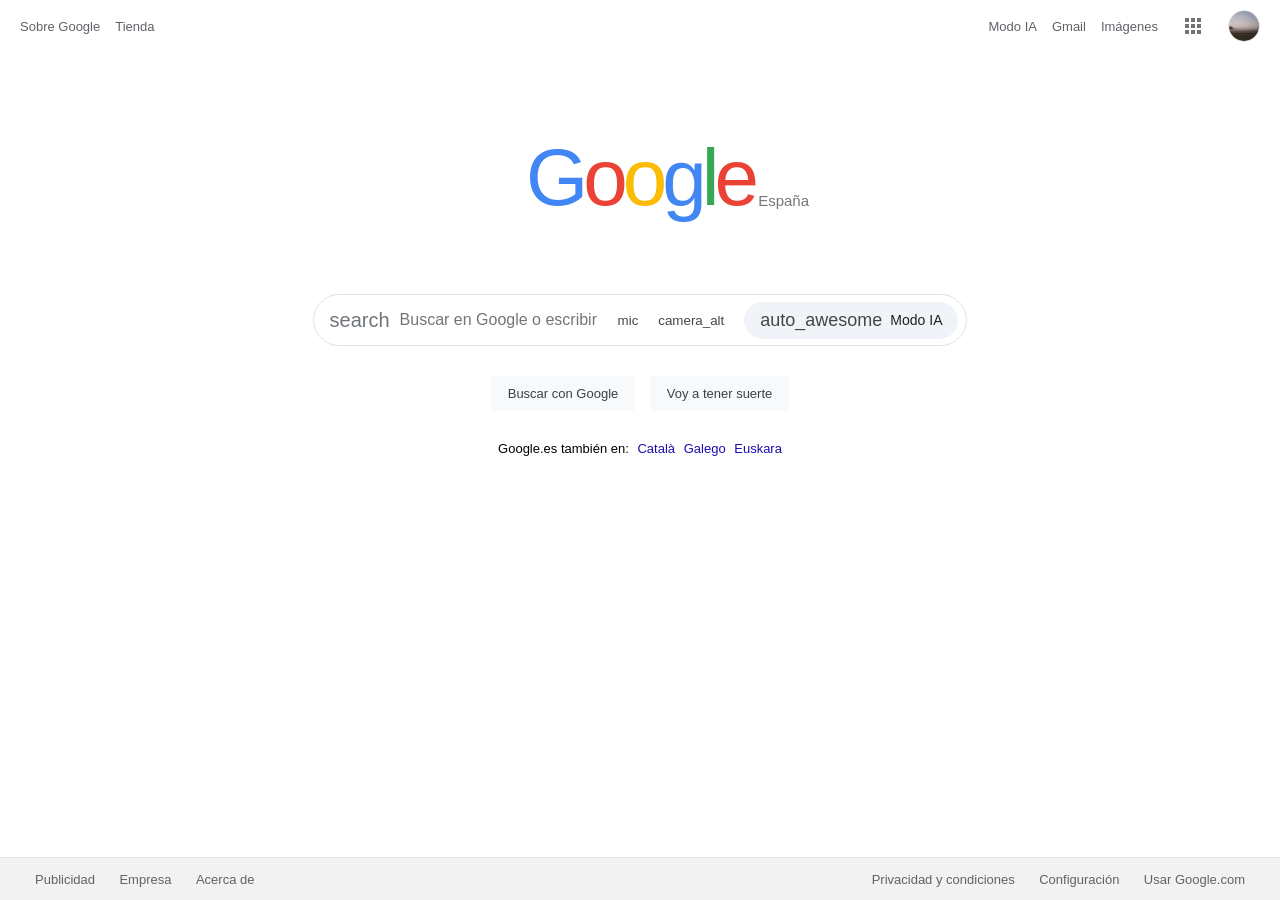
<file: iconos/Google Clone.html>
<!DOCTYPE html>
<!-- saved from url=(0032)http://127.0.0.1:5500/index.html -->
<html lang="es"><head><meta http-equiv="Content-Type" content="text/html; charset=UTF-8"><style>body {transition: opacity ease-in 0.2s; } 
body[unresolved] {opacity: 0; display: block; overflow: hidden; position: relative; } 
</style>
    
    <title>Google Clone</title>
    <link rel="stylesheet" href="./Google Clone_files/style.css">
    <link href="./Google Clone_files/icon" rel="stylesheet">
</head>

<body>
    <header class="top-nav">
        <div class="nav-left">
            <a href="http://127.0.0.1:5500/index.html#">Sobre Google</a>
            <a href="http://127.0.0.1:5500/index.html#">Tienda</a>
        </div>

        <div class="nav-right">
            <a href="http://127.0.0.1:5500/index.html#">Modo IA</a>
            <a href="http://127.0.0.1:5500/index.html#">Gmail</a>
            <a href="http://127.0.0.1:5500/index.html#">Imágenes</a>

            <table class="iconos-cuadricula">
                <tbody><tr>
                    <td></td>
                    <td></td>
                    <td></td>
                </tr>
                <tr>
                    <td></td>
                    <td></td>
                    <td></td>
                </tr>
                <tr>
                    <td></td>
                    <td></td>
                    <td></td>
                </tr>
            </tbody></table>

            <!-- Contenedor del avatar -->
            <div class="google-avatar" onclick="changeImage()">
                <img id="random-avatar" src="./Google Clone_files/313-200x200.jpg" alt="Imagen circular">
            </div>
        </div>

        <script>
            function changeImage() {
                const img = document.getElementById('random-avatar');
                // Añadimos un parámetro random para que el navegador no use la imagen en caché
                img.src = "https://picsum.photos" + Math.random();
            }
        </script>

    </header>

    <!-- Contenido Principal -->
    <main class="main-content">
        <!-- Logo de Google hecho con letras individuales -->
        <div class="logo-text">
            <span class="blue">G</span><span class="red">o</span><span class="yellow">o</span><span class="blue">g</span><span class="green">l</span><span class="red">e</span>
            <span class="country">España</span>
        </div>

        <div class="search-wrapper">
            <div class="search-bar">
                <!-- Icono Lupa -->
                <span class="material-icons-outlined search-icon">search</span>

                <!-- Input de texto -->
                <input type="text" placeholder="Buscar en Google o escribir una URL" class="search-input">

                <!-- Herramientas (Mic, Lens y Modo IA) -->
                <div class="tools-container">
                    <button class="tool-btn"><span class="material-icons-outlined">mic</span></button>
                    <button class="tool-btn"><span class="material-icons-outlined">camera_alt</span></button>

                    <button class="ai-button">
                        <span class="material-icons-outlined ai-icon">auto_awesome</span>
                        Modo IA
                    </button>
                </div>
            </div>
        </div>
        <div class="buttons">
            <button>Buscar con Google</button>
            <button>Voy a tener suerte</button>
        </div>

        <div class="languages">
            Google.es también en: <a href="http://127.0.0.1:5500/index.html#">Català</a> <a href="http://127.0.0.1:5500/index.html#">Galego</a> <a href="http://127.0.0.1:5500/index.html#">Euskara</a>
        </div>
    </main>

    <!-- Barra Inferior -->
    <footer class="footer">
        <div class="footer-left">
            <a href="http://127.0.0.1:5500/index.html#">Publicidad</a>
            <a href="http://127.0.0.1:5500/index.html#">Empresa</a>
            <a href="http://127.0.0.1:5500/index.html#">Acerca de</a>
        </div>
        <div class="footer-right">
            <a href="http://127.0.0.1:5500/index.html#">Privacidad y condiciones</a>
            <a href="http://127.0.0.1:5500/index.html#">Configuración</a>
            <a href="http://127.0.0.1:5500/index.html#">Usar Google.com</a>
        </div>
    </footer>
<!-- Code injected by live-server -->
<script>
	// <![CDATA[  <-- For SVG support
	if ('WebSocket' in window) {
		(function () {
			function refreshCSS() {
				var sheets = [].slice.call(document.getElementsByTagName("link"));
				var head = document.getElementsByTagName("head")[0];
				for (var i = 0; i < sheets.length; ++i) {
					var elem = sheets[i];
					var parent = elem.parentElement || head;
					parent.removeChild(elem);
					var rel = elem.rel;
					if (elem.href && typeof rel != "string" || rel.length == 0 || rel.toLowerCase() == "stylesheet") {
						var url = elem.href.replace(/(&|\?)_cacheOverride=\d+/, '');
						elem.href = url + (url.indexOf('?') >= 0 ? '&' : '?') + '_cacheOverride=' + (new Date().valueOf());
					}
					parent.appendChild(elem);
				}
			}
			var protocol = window.location.protocol === 'http:' ? 'ws://' : 'wss://';
			var address = protocol + window.location.host + window.location.pathname + '/ws';
			var socket = new WebSocket(address);
			socket.onmessage = function (msg) {
				if (msg.data == 'reload') window.location.reload();
				else if (msg.data == 'refreshcss') refreshCSS();
			};
			if (sessionStorage && !sessionStorage.getItem('IsThisFirstTime_Log_From_LiveServer')) {
				console.log('Live reload enabled.');
				sessionStorage.setItem('IsThisFirstTime_Log_From_LiveServer', true);
			}
		})();
	}
	else {
		console.error('Upgrade your browser. This Browser is NOT supported WebSocket for Live-Reloading.');
	}
	// ]]>
</script>


<veepn-lock-screen><template shadowrootmode="open"><style>html{box-sizing:border-box;text-size-adjust:100%;word-break:normal;tab-size:4}*,:before,:after{background-repeat:no-repeat;box-sizing:border-box}:before,:after{text-decoration:inherit;vertical-align:inherit}*{padding:0;margin:0}hr{overflow:visible;height:0;color:inherit;border:0;border-top:1px solid}details,main{display:block}summary{display:list-item}small{font-size:80%}[hidden]{display:none!important}abbr[title]{border-bottom:none;text-decoration:underline;text-decoration:underline dotted}a{background-color:transparent}a:active,a:hover{outline-width:0}code,kbd,pre,samp{font-family:monospace}pre{font-size:1em}b,strong{font-weight:bolder}sub,sup{font-size:75%;line-height:0;position:relative;vertical-align:baseline}sub{bottom:-.25em}sup{top:-.5em}table{border-color:inherit;text-indent:0}iframe{border-style:none}input{border-radius:0}[type=number]::-webkit-inner-spin-button,[type=number]::-webkit-outer-spin-button{height:auto}[type=search]{appearance:textfield;outline-offset:-2px}[type=search]::-webkit-search-decoration{appearance:none}textarea{overflow:auto;resize:vertical}button,input,optgroup,select,textarea{font:inherit;color:inherit}optgroup{font-weight:700}button{overflow:visible}button,select{text-transform:none}button,[type=button],[type=reset],[type=submit],[role=button]{cursor:pointer}button::-moz-focus-inner,[type=button]::-moz-focus-inner,[type=reset]::-moz-focus-inner,[type=submit]::-moz-focus-inner{border-style:none;padding:0}button,html [type=button],[type=reset],[type=submit]{appearance:auto}button,input,select,textarea{background-color:transparent;border-style:none}button:-moz-focusring,[type=button]::-moz-focus-inner,[type=reset]::-moz-focus-inner,[type=submit]::-moz-focus-inner{outline:1px dotted ButtonText}select{appearance:none}a:focus,button:focus,input:focus,select:focus,textarea:focus{outline-width:0}select::-ms-expand{display:none}select::-ms-value{color:currentcolor}legend{border:0;color:inherit;display:table;white-space:normal;max-width:100%}::-webkit-file-upload-button{appearance:auto;color:inherit;font:inherit}[disabled]{cursor:default}img{border-style:none}progress{vertical-align:baseline}[aria-busy=true]{cursor:progress}[aria-controls]{cursor:pointer}[aria-disabled=true]{cursor:default}ul,ol{list-style-type:none}figure{margin:0}@keyframes slide-in{0%{opacity:0;transform:translateY(16px)}to{opacity:1;transform:translateY(0)}}.gradient-blue{background:radial-gradient(106.41% 128.47% at 50.15% 128.47%,#23abff,#3066ff)}.gradient-green{background:radial-gradient(92.26% 118.88% at 50.15% .13%,#00c3c3,#00aab3)}.gradient-purple{background:radial-gradient(165.12% 115.56% at 50.15% .13%,#a15aff,#00a0eb)}.bg-blue{background-color:#f2f5ff}.bg-purple{background-color:#f7f0ff}.bg-green{background-color:#ebffed}.lock-screen{font-family:FigtreeVF,sans-serif;letter-spacing:normal;position:fixed;z-index:2147483638;right:24px;bottom:24px;width:327px;border-radius:24px;overflow:hidden;box-shadow:0 24px 32px #00000014;animation:slide-in .3s ease-in-out forwards}.lock-screen__content{position:relative;padding:24px 24px 64px}.lock-screen__close{position:absolute;top:16px;right:16px;width:24px;height:24px;display:flex;align-items:center;justify-content:center;opacity:.5}.lock-screen__label{height:26px;width:fit-content;border-radius:50px;background-color:#fff3;padding-inline:16px;display:flex;align-items:center;justify-content:center;gap:8px;color:#fff;font-size:12px;line-height:18px;margin:-8px auto 16px}.lock-screen__title{color:#fff;text-align:center;font-size:20px;line-height:28px;font-weight:600;margin-bottom:8px}.lock-screen__description{color:#f5f6f7;text-align:center;font-size:14px;line-height:20px}.lock-screen__description b{font-weight:600}.lock-screen__card{position:relative;z-index:1;margin-top:-44px;background-color:#fff;border-radius:24px;padding:32px 20px 20px}.lock-screen__inner{margin-bottom:24px}.lock-screen__submit{display:flex;align-items:center;justify-content:center;gap:10px;font-weight:700;font-size:16px;height:40px;width:100%;border-radius:12px;padding-inline:16px;background-color:#f70;color:#fff;margin-bottom:16px}.lock-screen__skip{display:flex;align-items:center;justify-content:center;font-size:14px;line-height:20px;color:#82829c;margin-inline:auto}.price-card{border:1px solid #f2f2fc;background:linear-gradient(254.14deg,#fafbff .04%,#f5f8ff 100.04%);border-radius:24px;padding:24px 28px}.price-card__label{color:#4a5764;text-align:center;font-size:14px;line-height:20px;text-transform:uppercase;margin-bottom:16px}.price-card__price{display:flex;justify-content:center;align-items:flex-start;column-gap:2px;margin-bottom:12px}.price-card__currency{color:#515478;font-size:18px;line-height:28px}.price-card__number{color:#14142a;text-align:center;font-size:64px;line-height:54px}.price-card__wrap{display:flex;flex-direction:column}.price-card__decimal{color:#515478;font-size:18px;line-height:28px;font-weight:600}.price-card__period{color:#515478;font-size:14px;line-height:20px;margin-top:-6px}.price-card__discount{position:relative;display:flex;align-items:center;justify-content:center;margin-bottom:12px}.price-card__discount-divider{position:absolute;z-index:0;top:50%;left:0;width:100%;height:1px;background-color:#dbe2f9;transform:translateY(-50%)}.price-card__discount-icon{position:absolute;z-index:1;top:50%;left:50%;transform:translate(-50%,-50%)}.price-card__discount-text{position:relative;z-index:2;color:#fff;font-size:12px;font-weight:600;line-height:18px}.price-card__features{display:flex;align-items:center;justify-content:center;column-gap:16px}.price-card__feature{color:#222e3a;font-size:14px;line-height:20px;display:flex;align-items:center;gap:6px}.price-card__feature:before{content:"";display:block;width:4px;height:4px;background-color:#20df9e;border-radius:50%;flex-shrink:0}.features-list{display:grid;grid-template-columns:repeat(3,1fr);gap:12px}.features-list__item{display:flex;flex-direction:column;align-items:center;gap:6px}.features-list__icon{width:52px;height:52px;border-radius:12px;display:flex;align-items:center;justify-content:center}.features-list__text{color:#293a53;text-align:center;font-size:16px;line-height:24px;letter-spacing:-.1px}</style></template><style>@font-face{font-family:FigtreeVF;src:url(chrome-extension://majdfhpaihoncoakbjgbdhglocklcgno/fonts/FigtreeVF.woff2) format("woff2 supports variations"),url(chrome-extension://majdfhpaihoncoakbjgbdhglocklcgno/fonts/FigtreeVF.woff2) format("woff2-variations");font-weight:100 1000;font-display:swap}</style></veepn-lock-screen><veepn-intro-offer><template shadowrootmode="open"><style>html{box-sizing:border-box;text-size-adjust:100%;word-break:normal;tab-size:4}*,:before,:after{background-repeat:no-repeat;box-sizing:border-box}:before,:after{text-decoration:inherit;vertical-align:inherit}*{padding:0;margin:0}hr{overflow:visible;height:0;color:inherit;border:0;border-top:1px solid}details,main{display:block}summary{display:list-item}small{font-size:80%}[hidden]{display:none!important}abbr[title]{border-bottom:none;text-decoration:underline;text-decoration:underline dotted}a{background-color:transparent}a:active,a:hover{outline-width:0}code,kbd,pre,samp{font-family:monospace}pre{font-size:1em}b,strong{font-weight:bolder}sub,sup{font-size:75%;line-height:0;position:relative;vertical-align:baseline}sub{bottom:-.25em}sup{top:-.5em}table{border-color:inherit;text-indent:0}iframe{border-style:none}input{border-radius:0}[type=number]::-webkit-inner-spin-button,[type=number]::-webkit-outer-spin-button{height:auto}[type=search]{appearance:textfield;outline-offset:-2px}[type=search]::-webkit-search-decoration{appearance:none}textarea{overflow:auto;resize:vertical}button,input,optgroup,select,textarea{font:inherit;color:inherit}optgroup{font-weight:700}button{overflow:visible}button,select{text-transform:none}button,[type=button],[type=reset],[type=submit],[role=button]{cursor:pointer}button::-moz-focus-inner,[type=button]::-moz-focus-inner,[type=reset]::-moz-focus-inner,[type=submit]::-moz-focus-inner{border-style:none;padding:0}button,html [type=button],[type=reset],[type=submit]{appearance:button}button,input,select,textarea{background-color:transparent;border-style:none}button:-moz-focusring,[type=button]::-moz-focus-inner,[type=reset]::-moz-focus-inner,[type=submit]::-moz-focus-inner{outline:1px dotted ButtonText}select{appearance:none}a:focus,button:focus,input:focus,select:focus,textarea:focus{outline-width:0}select::-ms-expand{display:none}select::-ms-value{color:currentcolor}legend{border:0;color:inherit;display:table;white-space:normal;max-width:100%}::-webkit-file-upload-button{appearance:button;color:inherit;font:inherit}[disabled]{cursor:default}img{border-style:none}progress{vertical-align:baseline}[aria-busy=true]{cursor:progress}[aria-controls]{cursor:pointer}[aria-disabled=true]{cursor:default}ul,ol{list-style-type:none}figure{margin:0}@keyframes slide-in{0%{opacity:0;transform:translateY(16px)}to{opacity:1;transform:translateY(0)}}.offer-popup{font-family:FigtreeVF,sans-serif;position:fixed;right:16px;bottom:16px;z-index:2147483638;width:327px;border-radius:12px;overflow:hidden;background-color:#fff;box-shadow:0 0 16px #293a5333;animation:slide-in .3s ease-in-out forwards}.offer-popup__close{position:absolute;top:8px;right:8px;z-index:1;width:24px;height:24px;cursor:pointer;opacity:.5}.offer-popup__header{background:radial-gradient(50.52% 128.47% at 50.15% 128.47%,#23abff,#3066ff);padding:24px 24px 12px}.offer-popup__title{font-weight:700;font-size:20px;line-height:28px;text-align:center;color:#fff;margin:0}.offer-popup__main{padding:24px 20px 32px}.offer-popup__subtitle{color:#293a53;font-size:22px;line-height:32px;text-align:center;margin:0 0 24px}.offer-popup__subtitle span{color:#f70}.offer-popup__list{display:grid;grid-template-columns:repeat(3,1fr);gap:16px}.offer-popup__item{display:flex;flex-direction:column;align-items:center;row-gap:6px;text-align:center;color:#293a53;font-size:16px;line-height:24px}.offer-popup__icon{margin:0;display:flex;align-items:center;justify-content:center;width:52px;height:52px;border-radius:12px;background-color:#ebefff}.offer-popup__footer{padding:0 20px 20px;display:flex;flex-direction:column;row-gap:16px}.offer-popup__submit{display:flex;align-items:center;justify-content:center;font-weight:700;font-size:16px;height:40px;border-radius:12px;padding-inline:16px;background-color:#f70;color:#fff;cursor:pointer}.offer-popup__cancel{display:flex;align-items:center;justify-content:center;font-weight:400;font-size:14px;color:#82829c;cursor:pointer}</style></template><style>@font-face{font-family:FigtreeVF;src:url(chrome-extension://majdfhpaihoncoakbjgbdhglocklcgno/fonts/FigtreeVF.woff2) format("woff2 supports variations"),url(chrome-extension://majdfhpaihoncoakbjgbdhglocklcgno/fonts/FigtreeVF.woff2) format("woff2-variations");font-weight:100 1000;font-display:swap}</style></veepn-intro-offer></body></html>
</file>
<file: iconos/Google Clone_files/style.css>
* {
    margin: 0;
    padding: 0;
    box-sizing: border-box;
    font-family: Arial, sans-serif;
}

body {
    display: flex;
    flex-direction: column;
    height: 100vh;
}

/* --- ESTILO DEL LOGO (SOLO TEXTO) --- */
.logo-text {
    font-size: 80px;
    font-weight: 500;
    letter-spacing: -5px;
    margin-bottom: 20px;
    position: relative;
}

.logo-text .blue { color: #4285f4; }
.logo-text .red { color: #ea4335; }
.logo-text .yellow { color: #fbbc05; }
.logo-text .green { color: #34a853; }

.country {
    font-size: 15px;
    color: #777;
    letter-spacing: normal;
    position: absolute;
    bottom: 15px;
    right: -55px;
}

/* --- ESTILO DEL ICONO DE 9 PUNTOS (TABLA) --- */
.iconos-cuadricula {
    border-collapse: separate;
    border-spacing: 2px;
    cursor: pointer;
    margin: 0 10px;
}

.iconos-cuadricula td {
    width: 4px;
    height: 4px;
    background-color: #737373;
}

/* Alineación básica para situarlo a la derecha */
.header-container {
    display: flex;
    justify-content: flex-end;
    padding: 15px;
    background-color: #fff;
}

/* Estilo del círculo */
.google-avatar {
    width: 32px;
    height: 32px;
    border-radius: 50%;
    overflow: hidden;
    cursor: pointer;
    transition: box-shadow 0.2s;
    border: 1px solid rgba(0,0,0,0.1);
}

/* Efecto hover tipo Google */
.google-avatar:hover {
    box-shadow: 0 1px 3px rgba(60,64,67, 0.3);
}

/* Ajuste de la imagen */
.google-avatar img {
    width: 100%;
    height: 100%;
    object-fit: cover;
}

/* --- RESTO DEL DISEÑO --- */
.top-nav {
    display: flex;
    justify-content: space-between; /* Empuja los grupos a los extremos */
    align-items: center;            /* Centra los elementos verticalmente */
    padding: 10px 20px;
    font-family: Arial, sans-serif;
}

.nav-left, .nav-right {
    display: flex;
    align-items: center;
    gap: 15px; /* Espacio entre los enlaces */
}

.top-nav a {
    text-decoration: none;
    color: #5f6368;
    font-size: 13px;
}

.top-nav a:hover {
    text-decoration: underline;
}


.signin-btn {
    background-color: #4285f4;
    color: white;
    border: none;
    padding: 7px 12px;
    border-radius: 2px;
    font-weight: bold;
    cursor: pointer;
}

.main-content {
    flex-grow: 1;
    display: flex;
    flex-direction: column;
    align-items: center;
    padding-top: 80px;
}
.search-wrapper {
    display: flex;
    justify-content: center;
    padding-top: 50px;
    background-color: #fff; /* Fondo blanco de Google */
}

.search-bar {
    display: flex;
    align-items: center;
    width: 100%;
    max-width: 800px;
    height: 52px;
    padding: 0 8px 0 16px;
    border: 1px solid #dfe1e5;
    border-radius: 28px; /* Hace la forma de cápsula/píldora */
    transition: box-shadow 0.2s;
}

.search-bar:hover {
    background-color: #fff;
    box-shadow: 0 1px 6px rgba(32,33,36, 0.28);
    border-color: transparent;
}

.search-input {
    flex: 1;
    border: none;
    outline: none;
    font-size: 16px;
    color: #202124;
    padding: 0 10px;
}

.search-icon {
    color: #70757a;
    font-size: 20px;
}

.tools-container {
    display: flex;
    align-items: center;
    gap: 4px;
}

.tool-btn {
    background: none;
    border: none;
    padding: 8px;
    cursor: pointer;
    color: #444746;
    display: flex;
    align-items: center;
    border-radius: 50%;
}

.tool-btn:hover {
    background-color: rgba(0,0,0,0.05);
}

/* EL BOTÓN DE MODO IA */
.ai-button {
    display: flex;
    align-items: center;
    gap: 8px;
    background-color: #f0f4f9; /* Color grisáceo/azulado claro */
    border: none;
    border-radius: 20px;
    padding: 8px 16px;
    margin-left: 8px;
    font-family: 'Google Sans', Arial, sans-serif;
    font-size: 14px;
    font-weight: 500;
    color: #1f1f1f;
    cursor: pointer;
}

.ai-button:hover {
    background-color: #e3eaf3;
}

.ai-icon {
    font-size: 18px;
    color: #444746;
}
.buttons {
    margin-top: 25px;
}

.buttons button {
    background-color: #f8f9fa;
    border: 1px solid #f8f9fa;
    color: #3c4043;
    padding: 9px 16px;
    margin: 5px;
    border-radius: 4px;
    font-size: 13px;
}

.languages {
    margin-top: 25px;
    font-size: 13px;
}

.languages a {
    color: #1a0dab;
    text-decoration: none;
    margin-left: 5px;
}

.footer {
    background-color: #f2f2f2;
    border-top: 1px solid #e4e4e4;
    display: flex;
    justify-content: space-between;
    padding: 12px 25px;
}

.footer a {
    text-decoration: none;
    color: #5f6368;
    font-size: 13px;
    margin: 0 10px;
}
</file>
